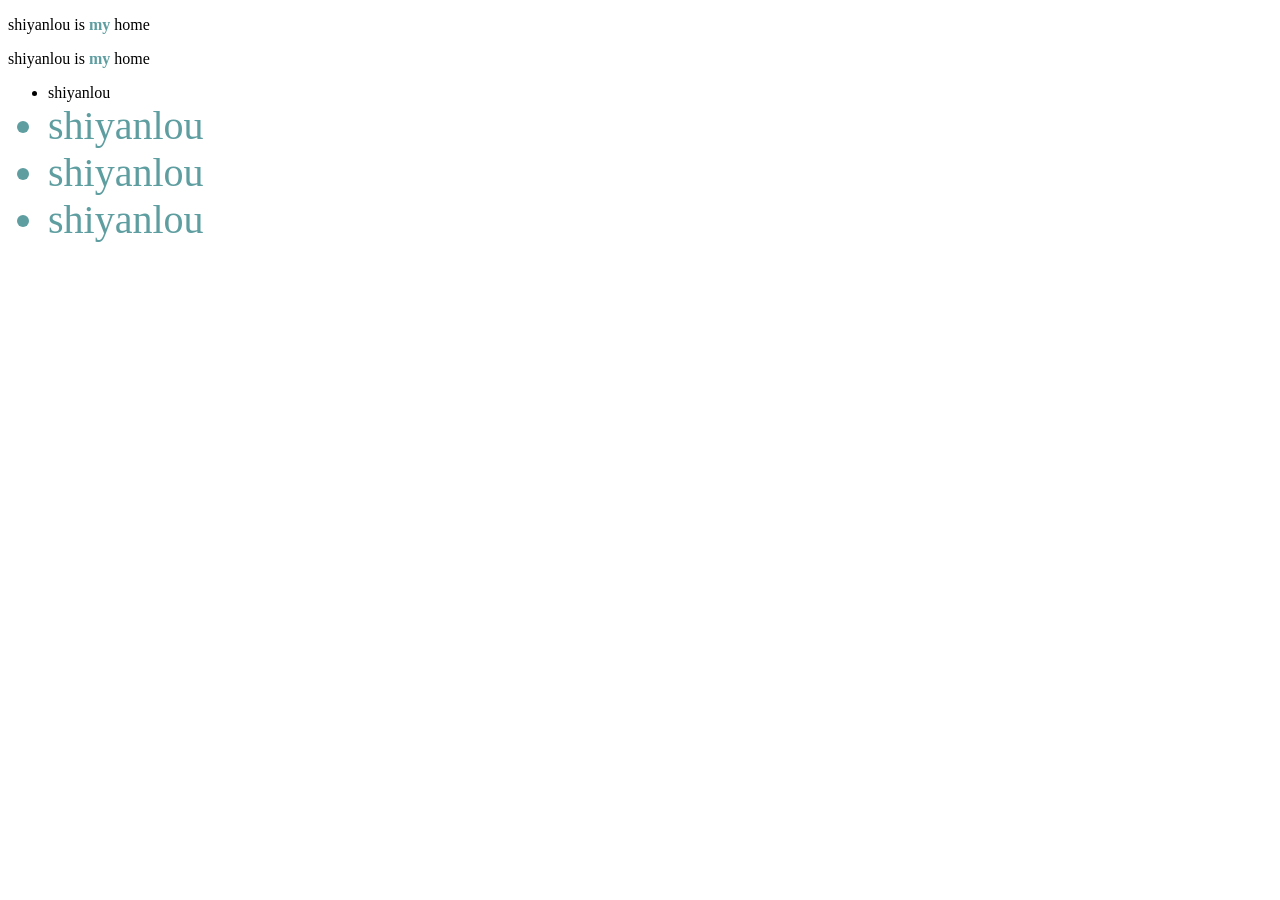
<file: cs53/index.html>
<!doctype html>
<html>
<head>
	<meta charset="UTF-8">
	<title>css test</title>
	<link rel="stylesheet" href="style.css" type="text/css" />
</head>
<body>
	<p>shiyanlou is <strong>my</strong> home</p>
	<p>shiyanlou is <strong>my</strong> home</p>
	<ul>
		<li>shiyanlou</li>
		<li>shiyanlou</li>
		<li>shiyanlou</li>
		<li>shiyanlou</li>
	</ul>
</body>
</html>
</file>
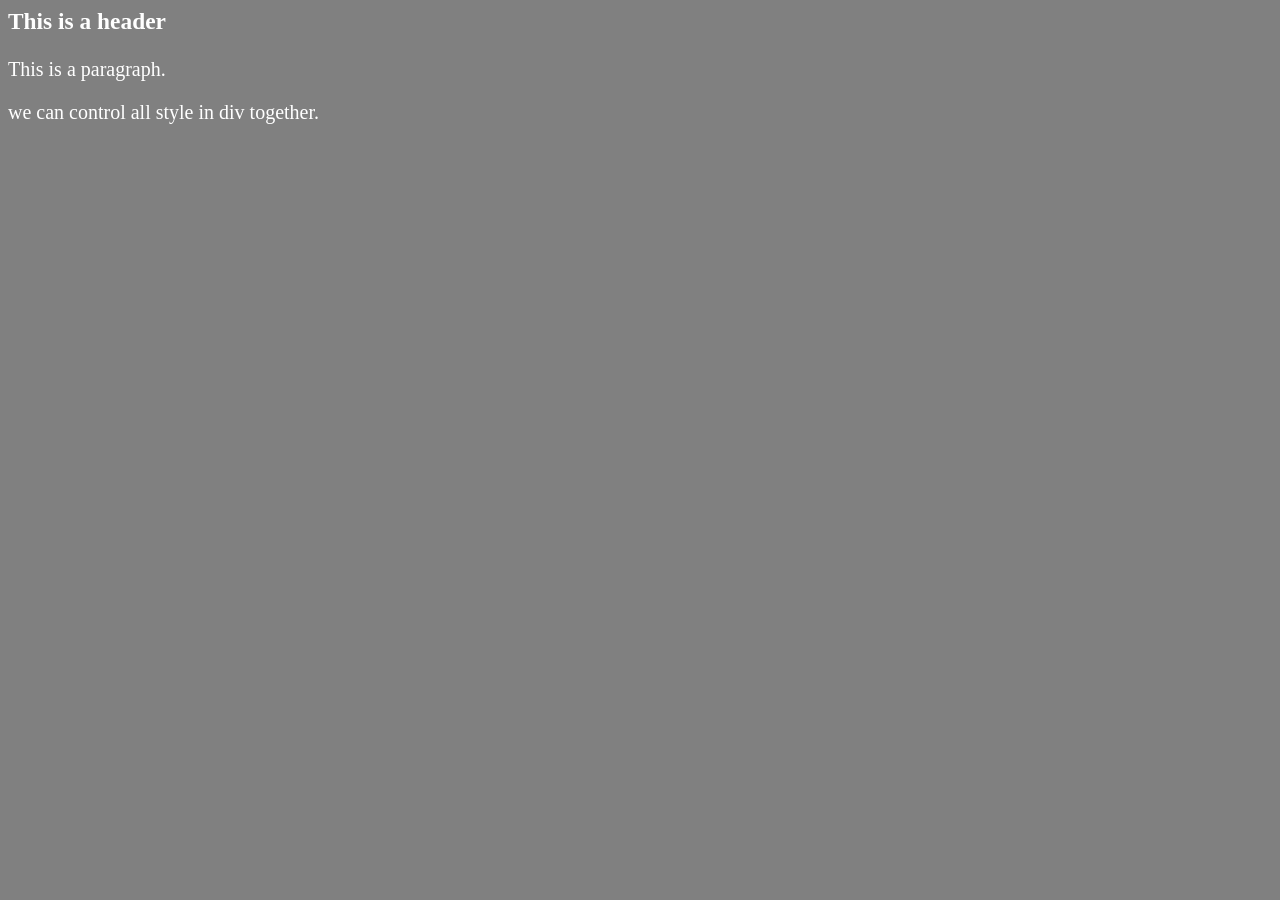
<file: cs19/block.html>
<html>
<head>
    <title>test</title>
    </head>
    <body style="font-size:20px;background:gray">
    
    <div style="color:white">
        <h3>This is a header</h3>
        <p>This is a paragraph.</p>
        <p>we can control all style in div together.</p>
        </div>
    </body>
</html>
</file>
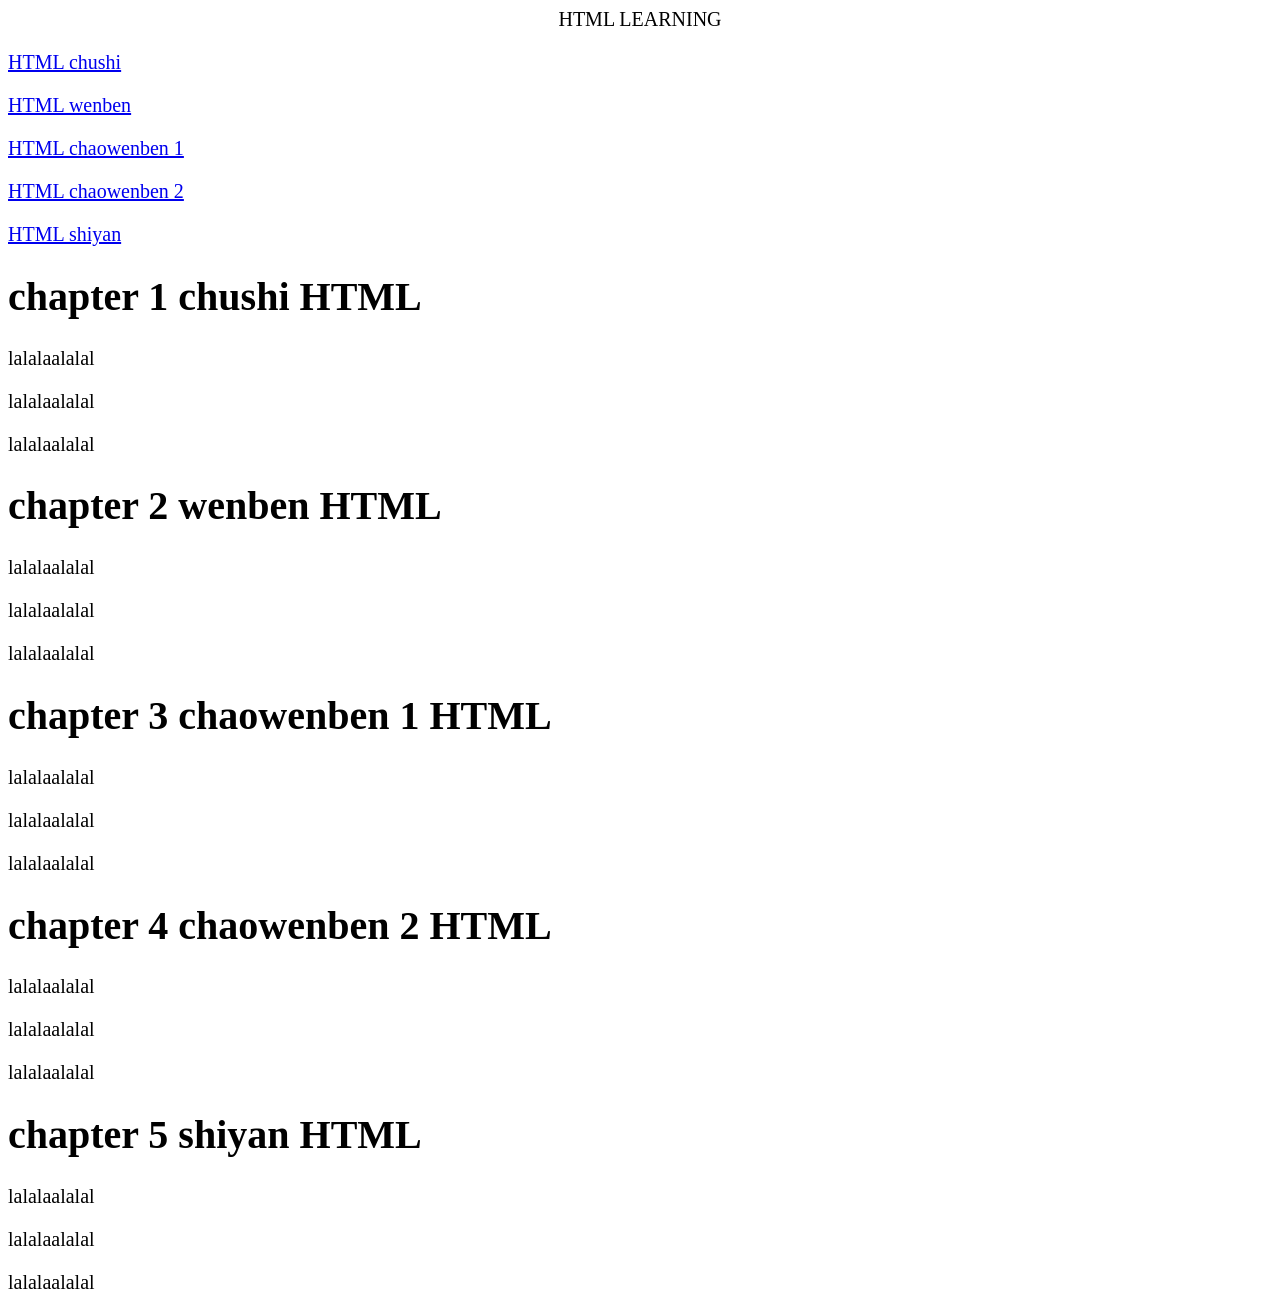
<file: cs19/bookmark.html>
<html>
    <head>
    <title>HTML</title>  
    </head>  
<body style="font-size:20px">

    <p style="text-align:center">HTML LEARNING</p>

    <p>
    <a href="#c1">  HTML chushi</a>
    </p>
    <p>
    <a href="#c2">HTML wenben </a>
    </p>
    <p>
    <a href="#c3">HTML chaowenben 1 </a>
    </p>
    <p>
    <a href="#c4"> HTML chaowenben 2 </a>
    </p>
    <p>
    <a href="#c5">HTML shiyan </a>
    </p>


    <h1><a name="c1"></a>chapter 1 chushi HTML</h1>
    <p>lalalaalalal</p>
    <p>lalalaalalal</p>
    <p>lalalaalalal</p>

    <h1><a name="c2"></a>chapter 2 wenben HTML</h1>
    <p>lalalaalalal</p>
    <p>lalalaalalal</p>
    <p>lalalaalalal</p>

    <h1><a name="c3"></a>chapter 3 chaowenben 1 HTML</h1>
    <p>lalalaalalal</p>
    <p>lalalaalalal</p>
    <p>lalalaalalal</p>

    <h1><a name="c4"></a>chapter 4 chaowenben 2 HTML</h1>
    <p>lalalaalalal</p>
    <p>lalalaalalal</p>
    <p>lalalaalalal</p>

    <h1><a name="c5"></a>chapter 5 shiyan HTML</h1>
    <p>lalalaalalal</p>
    <p>lalalaalalal</p>
    <p>lalalaalalal</p>

    </body>
</html>
</file>
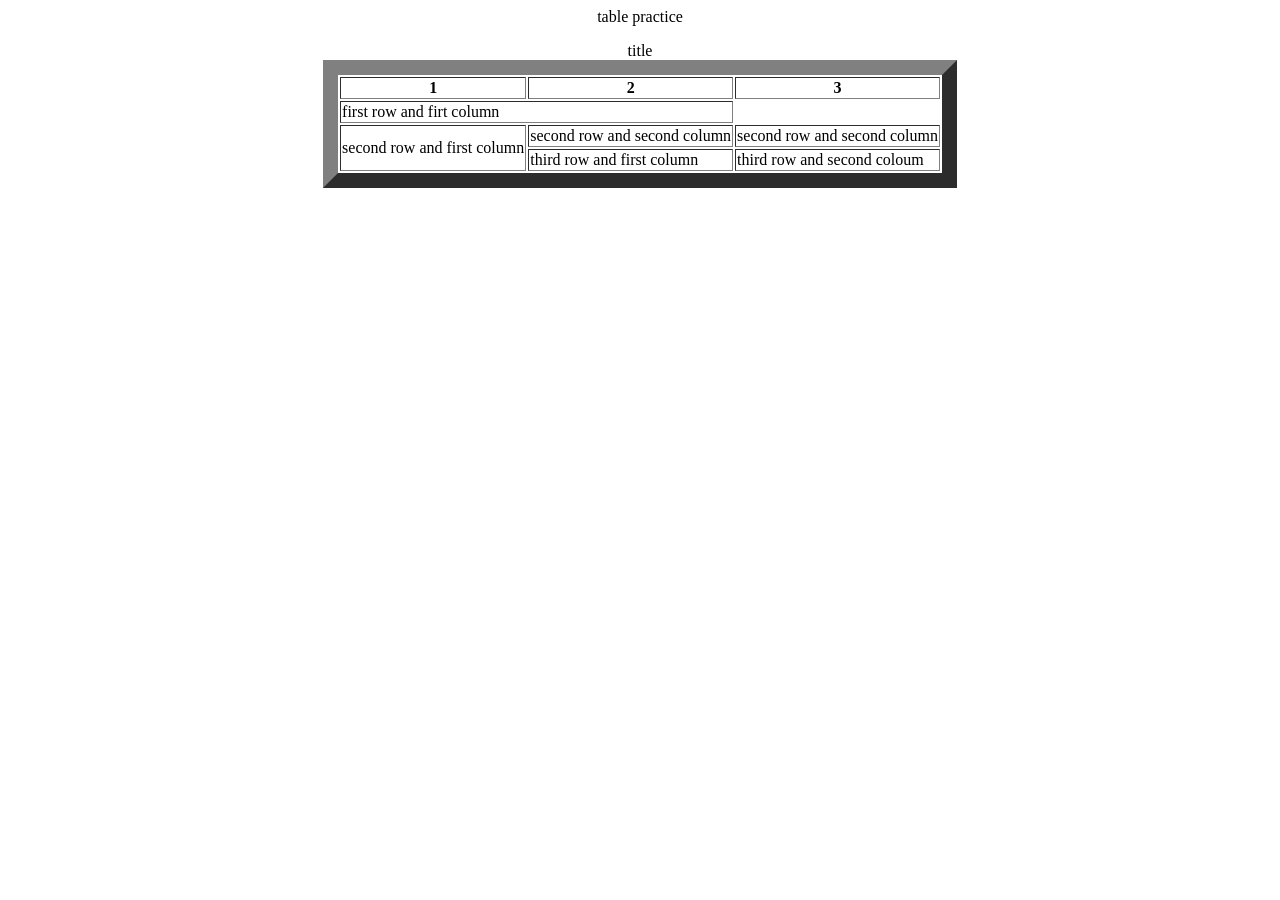
<file: cs19/form.html>
<html>
<title>TABLE</title>
<body>
    <p style="text-align:center">table practice</p>
    <table align="center" border="15">
        <caption>title</caption>
        <th>1</th>
        <th>2</th>
        <th>3</th>
        <tr>
        <td laign="center" colspan="2">first row and firt column</td>
        </tr>
        <tr>
        <td rowspan="2">second row and first column</td>
        <td>second row and second column</td>
        <td>second row and second column</td>
        </tr>
        <tr>
        <td>third row and first column</td>
        <td>third row and second coloum</td></tr>
    </table>
</body>
</html>
</file>
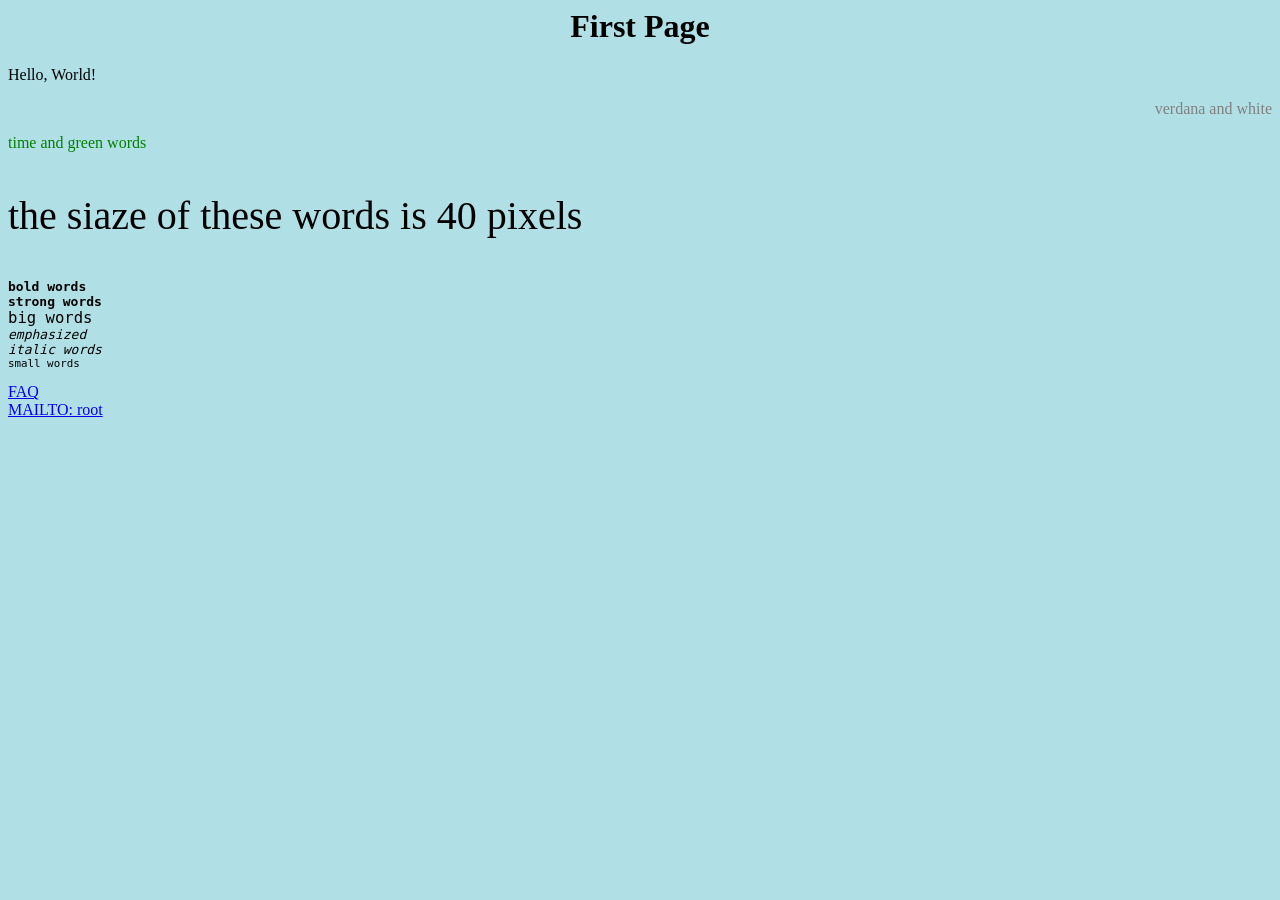
<file: cs19/hello_world.html>
<html>
<head>
<title>Hello World</title>
<head>
<body style="background-color:powderblue">
<h1 style="text-align:center">First Page</h1>
<p>Hello, World!</p>
<p style="text-align:right;font-family:verdana;color:gray">verdana and white</p>
<p style="font-family:time;color:green">time and green words</p>
<p style="font-size:40px">the siaze of these words is 40 pixels</p>

<pre>
<b>bold words</b>
<strong>strong words</strong>
<big>big words</big>
<em>emphasized</em>
<i>italic words</i>
<small>small words</small>
</pre>

<a href="http://www.shiyanlou.com/faq/">FAQ</a>
<br />
<a href="mailto:root@localhost">MAILTO: root</a>
</body>
</html>
</file>
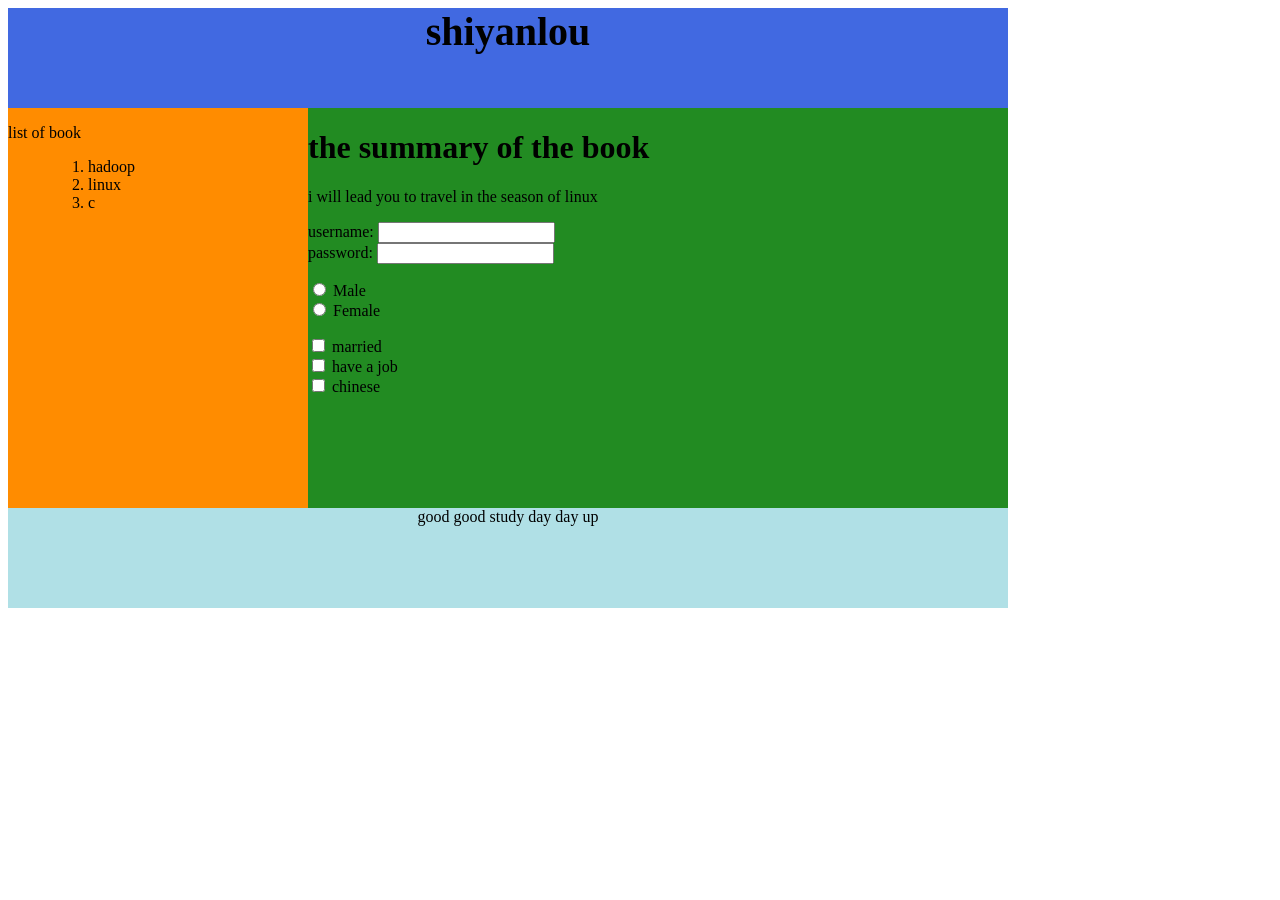
<file: cs19/input_form.html>
<html>
<head>
    <style>
        div#container{width:1000px}
        div#header {background: royalblue; height: 100px; text-align: center; font-size: 20px}
        div#sidebar{background: darkorange;height: 400px;width: 300px;float: left;}
        div#mainbody {background: forestgreen;height: 400px;width: 700px;float: left;}
        div#footer {background: powderblue; height: 100px; clear: both; text-align: center;}
    </style>
</head>
    
<body>
<div id="container">
    <div id="header">
        <h1>shiyanlou</h1>
    </div>
    <div id=sidebar>
        <dl>
            <dt>list of book</dt>
            <dd>
                <ol>
                    <li>hadoop</li>
                    <li>linux</li>
                    <li>c</li>
                </ol>
            </dd>
        </dl>
    </div>
    <div id="mainbody">
        <h1>the summary of the book</h1>
        <p>i will lead you to travel in the season of linux</p>
        <form>
            username:
            <input type="text" name="user" />
            <br />
            password:
            <input type="password" name="password" />
        </form>
        <form>
            <input type="radio" name="sex" value="male"> Male
            <br />
            <input type="radio" name="sex" value="female" /> Female
        </form>
        <form>
            <input type="checkbox" name="married" />
            married
            <br/>
            <input type="checkbox" name="have a job" />
            have a job
            <br/>
            <input type="checkbox" name="chinese" />
            chinese
        </form>
    </div>
    <div id="footer">good good study day day up</div>
</div>

</body>
</html>
</file>
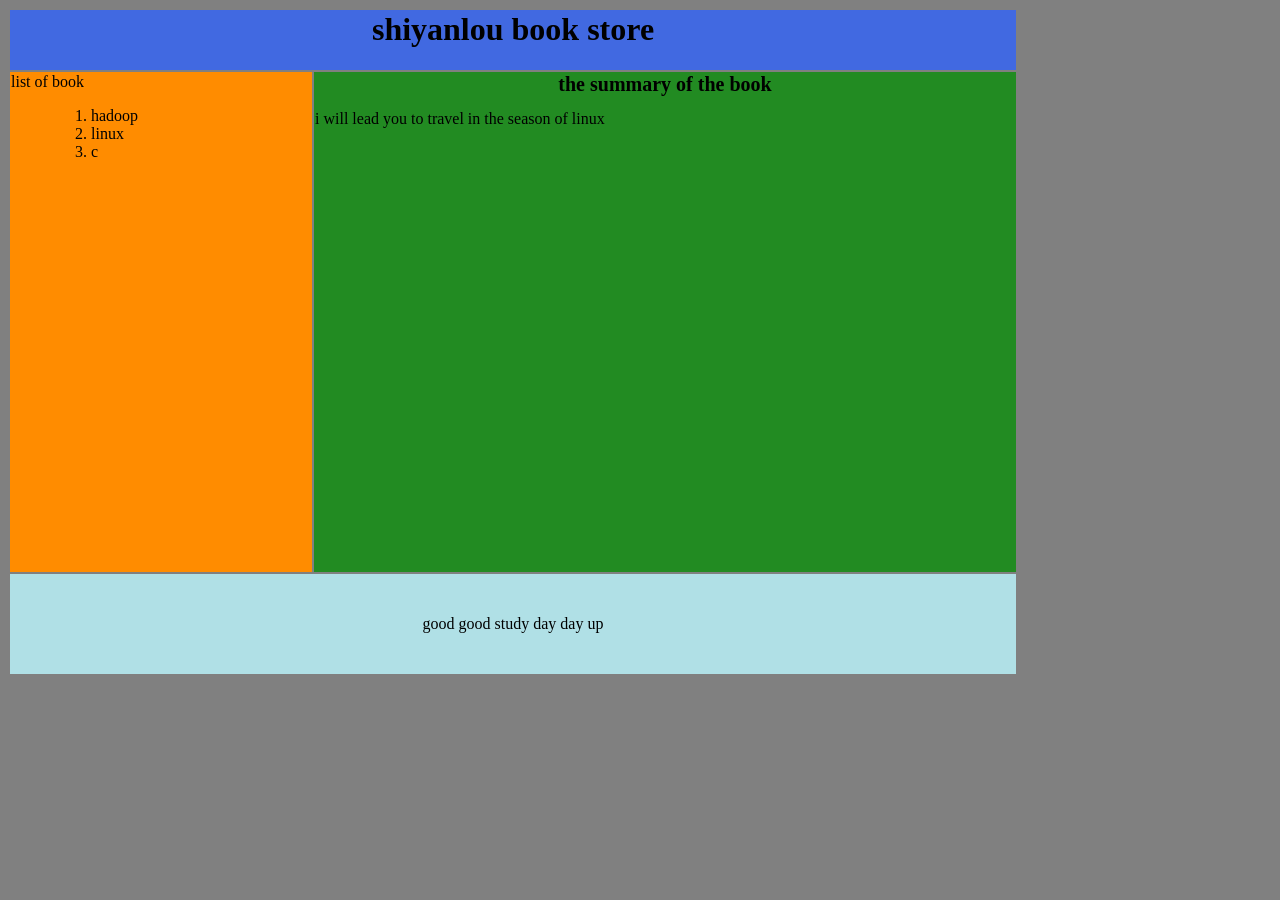
<file: cs19/layout.html>
<html>
<body bgcolor="gray">
    
    <table witdh="1000">
    <tr>
    <td colspan="2" style="background-color:royalblue">
        <h1 align="center">shiyanlou book store</h1>
        </td>
    </tr>
    
    <tr valign="top">
    <td style="background-color:darkorange;width:300px">
        <dl>
        <dt>list of book</dt>
        <dd><ol>
            <li>hadoop</li>
            <li>linux</li>
            <li>c</li>
            </ol>
            </dd>
        </dl>
        </td>
        <td style="background-color:forestgreen;height:500px;width:700px">
        <h1 style="font-size:20px;text-align:center">the summary of the book</h1>
        i will lead you to travel in the season of linux
        </td>
    </tr>
    
    <tr>
        <td colspan="2" style="background-color:powderblue;text-align:center;height:100px">
            good good study day day up</td>
    </tr>
        
    </table>
    </body>
</html>
</file>
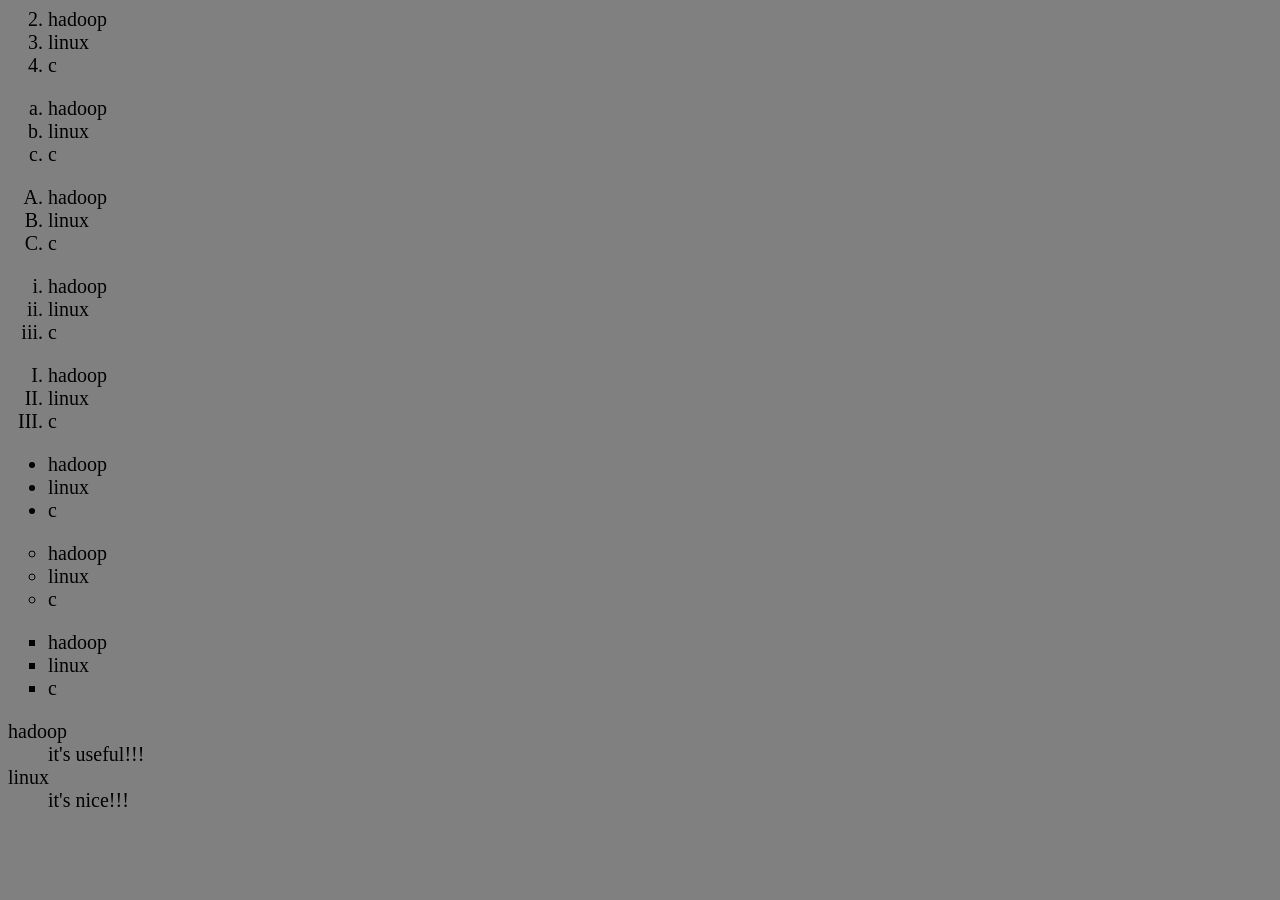
<file: cs19/list.html>
<html>
<head>
    <title>test</title>
    </head>
<body style="font-size:20px;background-color:gray">
    
    <ol start=2>
    <li>hadoop</li>
    <li>linux</li>
    <li>c</li>
    </ol>
    
    <ol type="a">
    <li>hadoop</li>
    <li>linux</li>
    <li>c</li>
    </ol>
    
    <ol type="A">
    <li>hadoop</li>
    <li>linux</li>
    <li>c</li>
    </ol>
    
    <ol type="i">
    <li>hadoop</li>
    <li>linux</li>
    <li>c</li>
    </ol>
    
    <ol type="I">
    <li>hadoop</li>
    <li>linux</li>
    <li>c</li>
    </ol>
    
    <ul>
    <li>hadoop</li>
    <li>linux</li>
    <li>c</li>
    </ul>
    
    <ul type="circle">
    <li>hadoop</li>
    <li>linux</li>
    <li>c</li>
    </ul>
    
    <ul type="square">
    <li>hadoop</li>
    <li>linux</li>
    <li>c</li>
    </ul>
    
    <dl>
    <dt>hadoop</dt>
    <dd>it's useful!!!</dd>
    <dt>linux</dt>
    <dd>it's nice!!!</dd>
    </dl>
    </body>
</html>
</file>
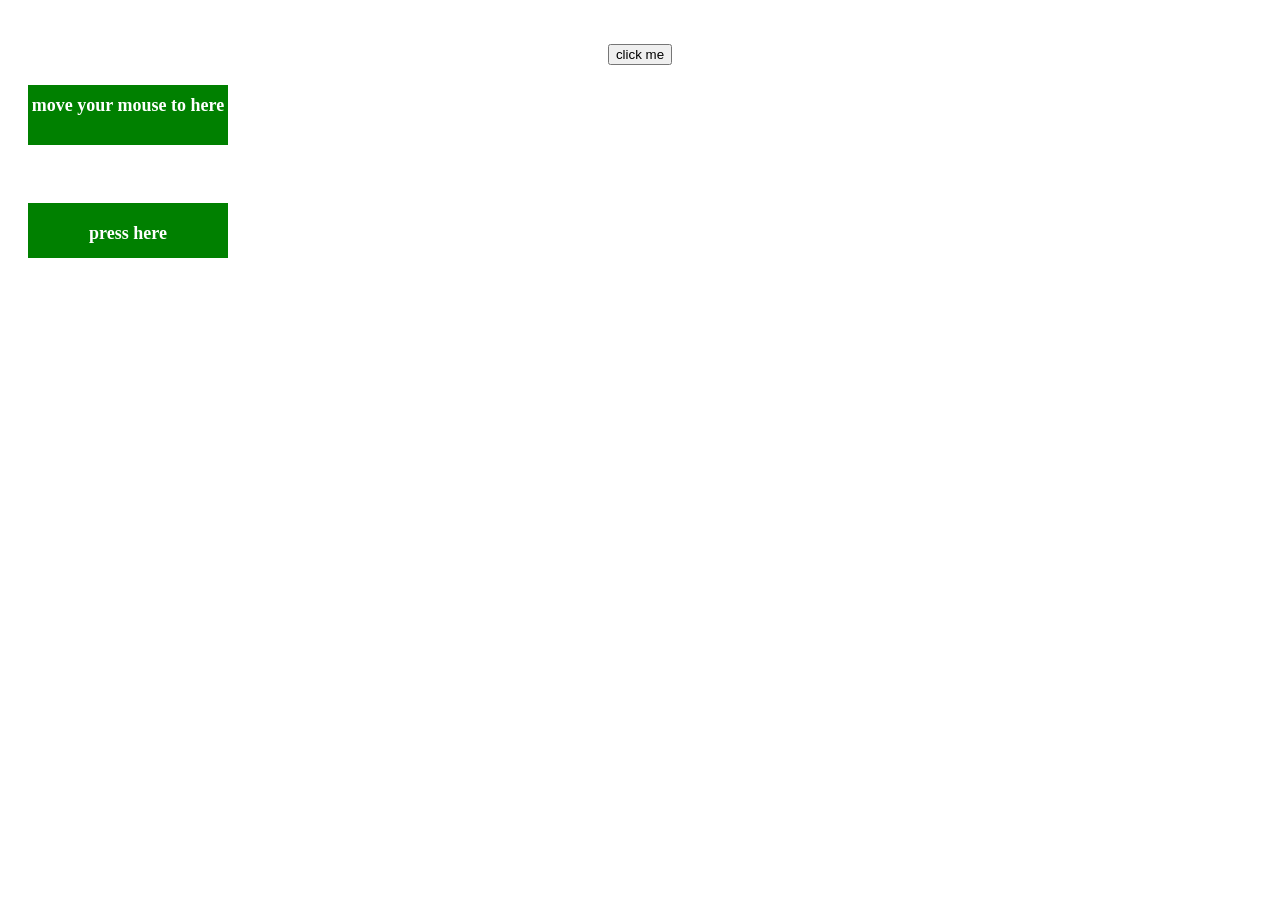
<file: cs21/event.html>
<html>
<head>
  <script>
    function click_button() {     // ????????????
      alert('welcome to shiyanlou');
    }
    
    function mDown(obj)    // ???? ? ??????
    {
    obj.style.backgroundColor="#1ec5e5";
    obj.innerHTML="release your mouse"
    }

    function mUp(obj)     // ???? ? ??????
    {
    obj.style.backgroundColor="green";
    obj.innerHTML="press here"
    }

  </script>
</head>

<body align="center">
  <br></br>
  <button onclick="click_button()">click me</button>  <!--???? onclick ?????? click_button()-->
  <br />
  <div style="background-color:green;width:200px;height:50px;margin:20px;padding-top:10px;color:#ffffff;font-weight:bold;font-size:18px;text-align:center;"

onmouseover="this.innerHTML='good'"

onmouseout="this.innerHTML='you have moved out'"

>move your mouse to here</div>
    <br />
    <div style="background-color:green;width:200px;height:35px;margin:20px;padding-top:20px;color:rgb(255,255,255);font-weight:bold;font-size:18px;text-align:center;"

onmousedown="mDown(this)"

onmouseup="mUp(this)"

>press here</div>
</body>
</html>
</file>
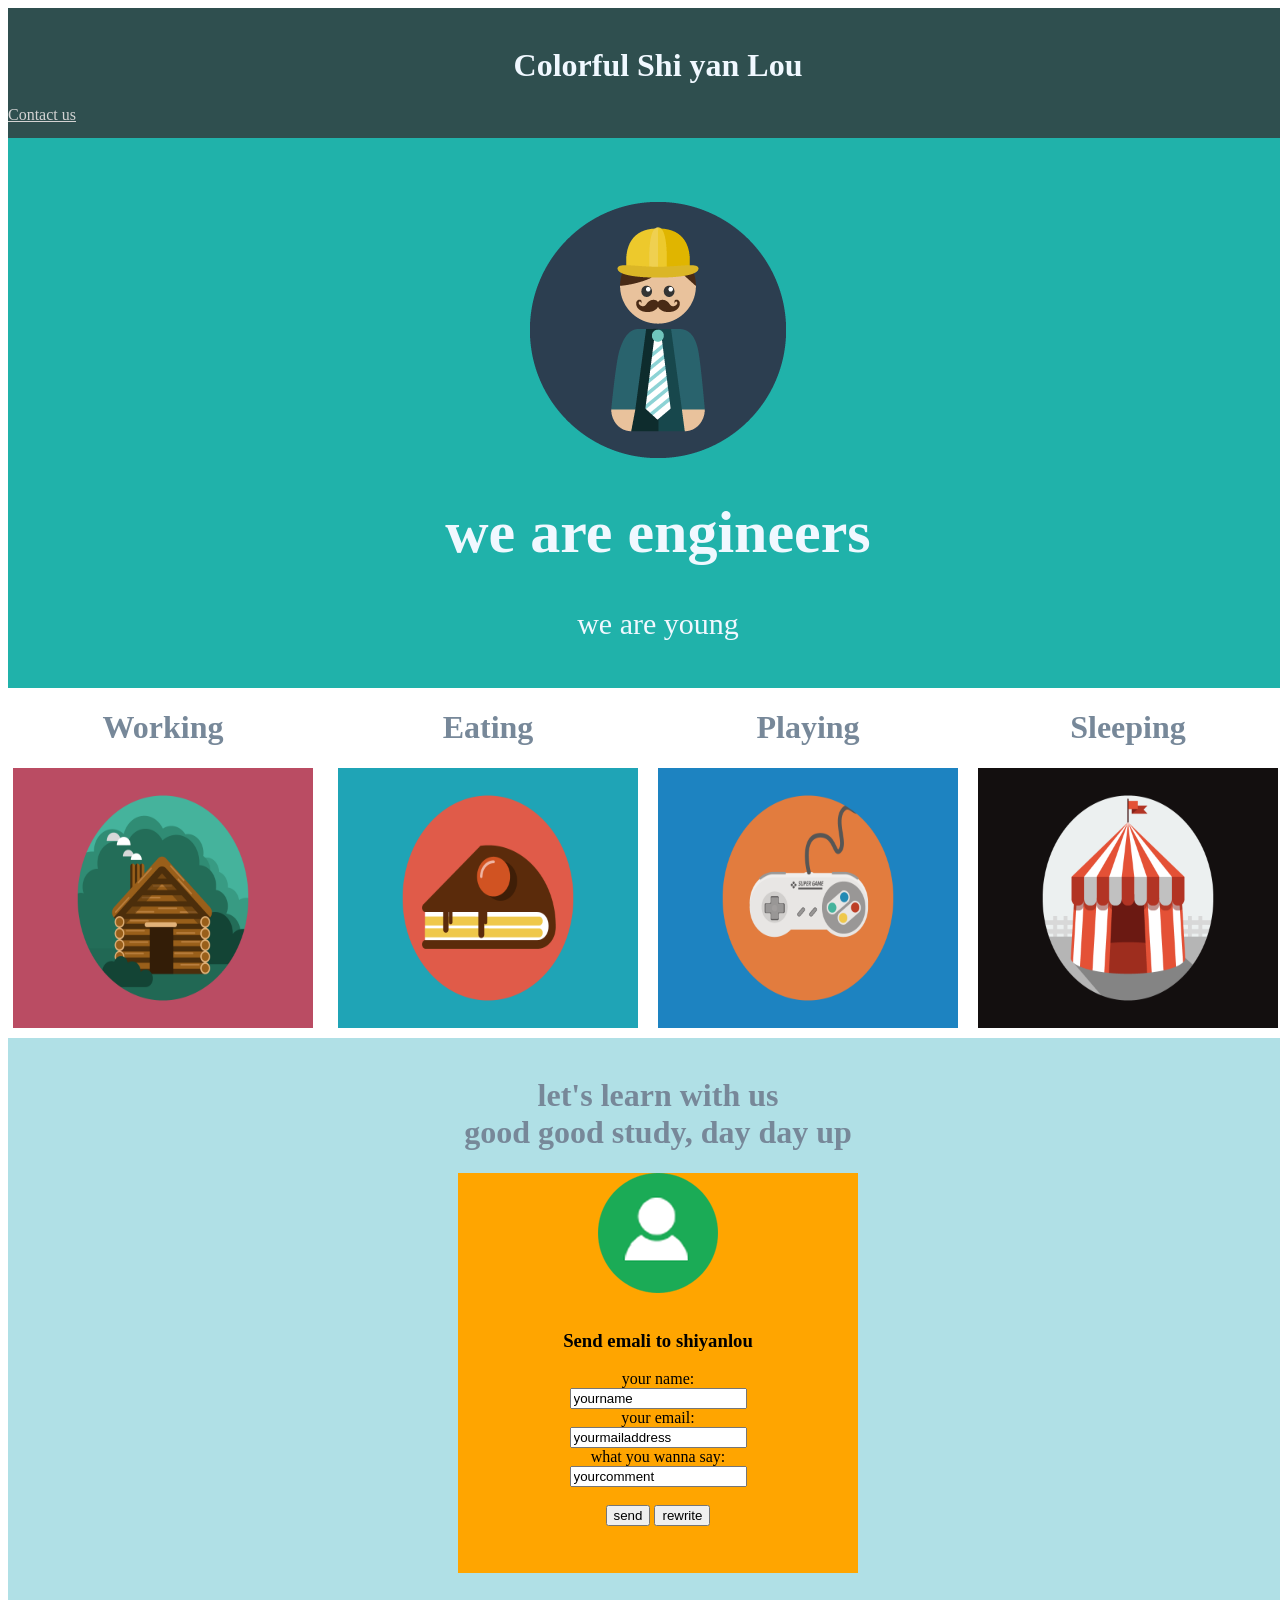
<file: cs19/finaltest/finaltest.html>
<html>
<head>
    <style>
        #container{width:1300px}
        #header {background-color: darkslategray;height: 130px;font-size: 16px;}
        #paragraph {background-color: lightseagreen ;height: 550px;text-align:center;font-size: 30px}
        #leftside{height:350px;width:310px;float: left}
        #middle1{height:350px;width:340px;float: left}
        #middle2{height:350px;width:340px;float: left}
        #rightside {height:350px;width:300px;float:left}
       #footer1 {background-color: powderblue;height: 600px;clear:both;text-align:center;}
        #footer2 {background-color: lightslategrey;height: 100px;clear:both;text-align:center;}
    </style>
</head>

<body>
<div id="container">
    <div id="header" >
        <br/>
        <h1 style="color: aliceblue;text-align: center">Colorful Shi yan Lou</h1>
        <a href="#con" style="float: left;color: lightgray">Contact us</a>
    </div>

    <div id="paragraph">
        <br/>
        <p>
            <img src="profile.png">
            <br/>
            <h1 style="color: aliceblue">we are engineers</h1>
            <p style="color: aliceblue">we are young</p>
        </p>
    </div>

    <div id="leftside" align="center">
        <h1 style="color: lightslategray">Working</h1>
        <img src="./cabin.png" height="260" width="300">
    </div>


    <div id="middle1" align="center">
        <h1 style="color: lightslategray">Eating</h1>
       <img src="cake.png" height="260" width="300">
    </div>

    <div id="rightside" align="center">
        <h1 style="color: lightslategray">Playing</h1>
        <img src="./game.png" height="260" width="300">
    </div>


    <div id="middle2" align="center">
        <h1 style="color: lightslategray">Sleeping</h1>
        <img src="circus.png" height="260" width="300">
    </div>

    </br>
    <div id="footer1" >

        <br/>
            <a name="con">
                <h1 style="color: lightslategray;">let's learn with us
        <br/>good good study, day day up
        </h1>
        </a>

        <div style="background-color: powderblue;width:450;height: 400;float: left">
        </div>
        <div style="background-color: orange;width: 400;height: 400;float:left">
            <img src="user.png" style="text-align: center">
            <br /><br />
            <form action="MAILTO:support@shiyanlou.com" method="post" enctype="text/plain">

                <h3>Send emali to shiyanlou</h3>
               your name:<br/>
                <input type="text" name="name" value="yourname" size="20">
                <br />
                your email:<br/>
                <input type="text" name="mail" value="yourmailaddress" size="20">
                <br />
                what you wanna say:<br/>
                <input type="text" name="comment" value="yourcomment" size="20">
                <br /><br />
                <input type="submit" value="send">
                <input type="reset" value="rewrite">

            </form>
        </div>
        
    </div>

    <div id="footer2" align="center">


    </div>
</div>


</body>
</html>
</file>
<file: cs53/style.css>
p strong {
	color: cadetblue;
}

p > strong {
	color: cadetblue;
}

li+li {
	color: cadetblue;
	font-size: 40px;
}
</file>
